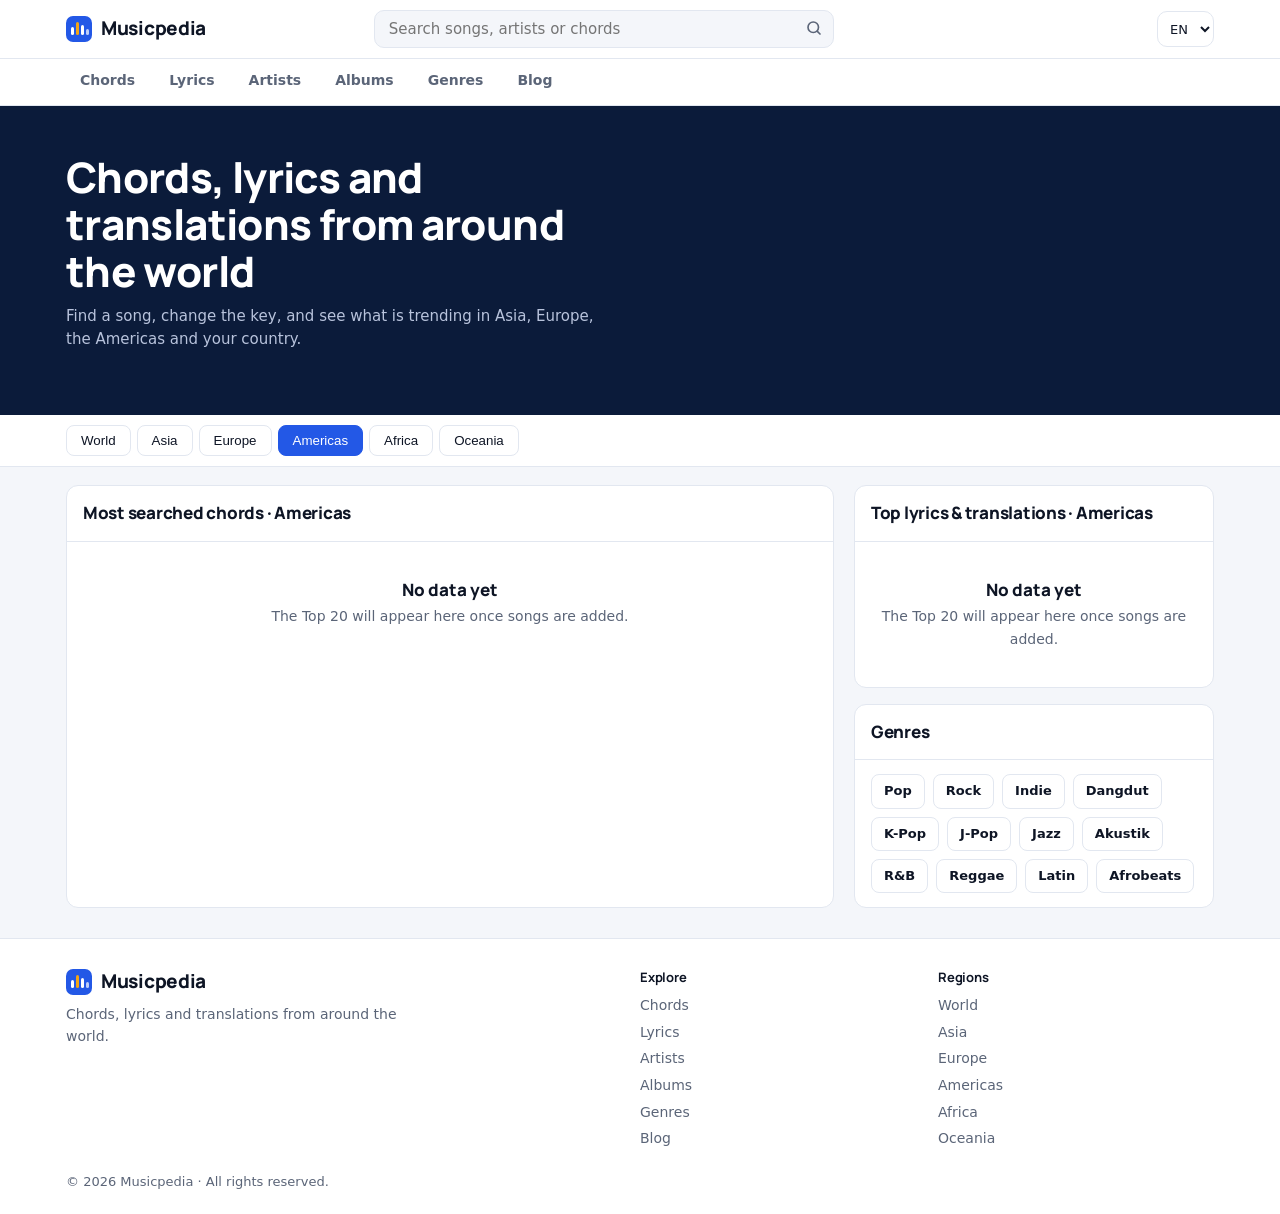
<file: index.html>
<!DOCTYPE html>
<html lang="id">
<head>
<meta charset="utf-8">
<meta name="viewport" content="width=device-width, initial-scale=1, viewport-fit=cover">
<title>Musicpedia – Chord, Lirik &amp; Terjemahan Lagu Dunia</title>
<meta name="description" content="Chord gitar dengan lirik, terjemahan Indonesia, album, tahun, genre, dan biodata musisi dari seluruh dunia. Tren chord paling dicari di World dan Asia.">
<link rel="canonical" href="https://musicpedia.com/">
<link rel="alternate" hreflang="id" href="https://musicpedia.com/?lang=id"><link rel="alternate" hreflang="en" href="https://musicpedia.com/?lang=en"><link rel="alternate" hreflang="es" href="https://musicpedia.com/?lang=es"><link rel="alternate" hreflang="pt" href="https://musicpedia.com/?lang=pt"><link rel="alternate" hreflang="ja" href="https://musicpedia.com/?lang=ja"><link rel="alternate" hreflang="ko" href="https://musicpedia.com/?lang=ko"><link rel="alternate" hreflang="ar" href="https://musicpedia.com/?lang=ar">
<link rel="alternate" hreflang="x-default" href="https://musicpedia.com/">
<meta property="og:type" content="website"><meta property="og:title" content="Musicpedia – Chord, Lirik &amp; Terjemahan Lagu Dunia"><meta property="og:description" content="Chord gitar dengan lirik, terjemahan Indonesia, album, tahun, genre, dan biodata musisi dari seluruh dunia. Tren chord paling dicari di World dan Asia."><meta property="og:url" content="https://musicpedia.com/">
<meta name="theme-color" content="#0b1b3a">
<link rel="preconnect" href="https://fonts.googleapis.com"><link rel="preconnect" href="https://fonts.gstatic.com" crossorigin>
<link href="https://fonts.googleapis.com/css2?family=Manrope:wght@500;600;800&display=swap" rel="stylesheet">
<link rel="stylesheet" href="assets/css/style.css">
<script type="application/ld+json">{"@context":"https://schema.org","@type":"WebSite","name":"Musicpedia","url":"https://musicpedia.com/","potentialAction":{"@type":"SearchAction","target":"https://musicpedia.com/chord/?q={q}","query-input":"required name=q"}}</script>
</head>
<body data-root="" data-page="home">
<header class="top"><div class="wrap top-in">
<a class="brand" href="./" aria-label="Musicpedia"><svg width="26" height="26" viewBox="0 0 26 26" aria-hidden="true"><rect width="26" height="26" rx="7" fill="#2358e6"/><rect x="5" y="11" width="3" height="8" rx="1.5" fill="#fff"/><rect x="10" y="6" width="3" height="13" rx="1.5" fill="#f2a516"/><rect x="15" y="9" width="3" height="10" rx="1.5" fill="#fff"/><rect x="20" y="13" width="3" height="6" rx="1.5" fill="#fff" opacity=".7"/></svg><span>Musicpedia</span></a>
<form class="sbar" role="search" action="chord/" method="get"><input name="q" type="search" data-i="search" placeholder="Cari lagu, artis, atau chord" aria-label="Search"><button type="submit" aria-label="Search"><svg width="18" height="18" viewBox="0 0 24 24" fill="none" stroke="currentColor" stroke-width="2.2" stroke-linecap="round"><circle cx="11" cy="11" r="7"/><path d="m20 20-3.5-3.5"/></svg></button></form>
<select id="lang" aria-label="Language"></select></div>
<nav class="nav" aria-label="Menu"><div class="wrap nav-in"><a href="chord/" data-i="chord">Chord</a><a href="lirik/" data-i="lyric">Lirik</a><a href="artis/" data-i="artist">Artis</a><a href="album/" data-i="album">Album</a><a href="genre/" data-i="genre">Genre</a><a href="blog/" data-i="blog">Blog</a></div></nav></header>
<main>
<section class="hero"><div class="wrap">
<h1 data-i="h1">Chord, lirik, dan terjemahan lagu dari seluruh dunia</h1>
<p data-i="sub">Cari lagu, ubah nada, dan lihat apa yang sedang ramai dicari di Asia, Eropa, Amerika, dan negaramu.</p>
<form class="hsearch" role="search" action="chord/" method="get"><input name="q" type="search" data-i="search" placeholder="Cari lagu, artis, atau chord" aria-label="Search"><button type="submit"><span data-i="go">Cari</span></button></form>
</div></section>
<div class="tabbar"><div class="wrap"><div class="tabs" id="tabs" role="group" aria-label="Region"></div></div></div>
<div class="wrap layout">
<section class="panel"><div class="ph"><h2 id="h-chord">Chord paling dicari</h2><span class="upd" id="upd"></span></div><div class="list" id="l-chord"></div></section>
<aside class="side">
<section class="panel"><div class="ph"><h2 id="h-lyr">Lirik &amp; terjemahan terpopuler</h2></div><div class="list" id="l-lyr"></div></section>
<section class="panel"><div class="ph"><h2 data-i="genre">Genre</h2></div><div class="gen" id="gen"></div></section>
</aside></div></main>
<footer class="foot"><div class="wrap foot-in">
<div><a class="brand" href="./"><svg width="26" height="26" viewBox="0 0 26 26" aria-hidden="true"><rect width="26" height="26" rx="7" fill="#2358e6"/><rect x="5" y="11" width="3" height="8" rx="1.5" fill="#fff"/><rect x="10" y="6" width="3" height="13" rx="1.5" fill="#f2a516"/><rect x="15" y="9" width="3" height="10" rx="1.5" fill="#fff"/><rect x="20" y="13" width="3" height="6" rx="1.5" fill="#fff" opacity=".7"/></svg><span>Musicpedia</span></a><p data-i="tag">Chord, lirik, dan terjemahan lagu dari seluruh dunia.</p></div>
<div><h3 data-i="exp">Jelajahi</h3><nav><a href="chord/" data-i="chord">Chord</a><a href="lirik/" data-i="lyric">Lirik</a><a href="artis/" data-i="artist">Artis</a><a href="album/" data-i="album">Album</a><a href="genre/" data-i="genre">Genre</a><a href="blog/" data-i="blog">Blog</a></nav></div>
<div><h3 data-i="reg">Wilayah</h3><nav id="fregs"></nav></div>
</div><div class="wrap copy">© 2026 Musicpedia · <span data-i="rights">Hak cipta dilindungi.</span></div></footer>
<script src="assets/js/i18n.js"></script>
<script src="assets/js/chord.js"></script>
<script src="assets/js/app.js"></script>
</body>
</html>
</file>
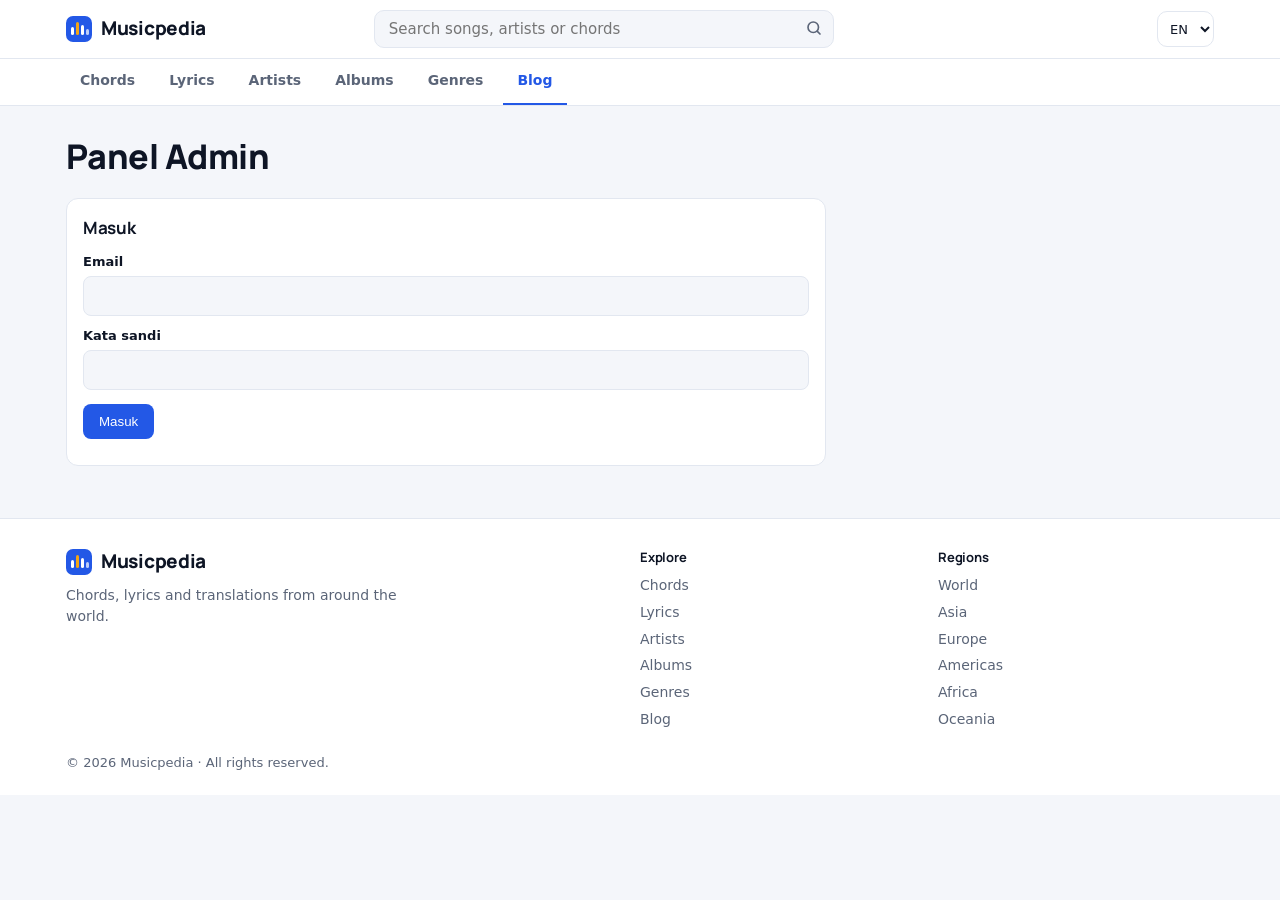
<file: admin/index.html>
<!DOCTYPE html>
<html lang="id">
<head>
<meta charset="utf-8">
<meta name="viewport" content="width=device-width, initial-scale=1, viewport-fit=cover">
<title>Admin – Musicpedia</title>
<meta name="description" content="Tutorial chord, ulasan, dan sejarah musik.">
<link rel="canonical" href="https://musicpedia.com/blog/">
<link rel="alternate" hreflang="id" href="https://musicpedia.com/blog/?lang=id"><link rel="alternate" hreflang="en" href="https://musicpedia.com/blog/?lang=en"><link rel="alternate" hreflang="es" href="https://musicpedia.com/blog/?lang=es"><link rel="alternate" hreflang="pt" href="https://musicpedia.com/blog/?lang=pt"><link rel="alternate" hreflang="ja" href="https://musicpedia.com/blog/?lang=ja"><link rel="alternate" hreflang="ko" href="https://musicpedia.com/blog/?lang=ko"><link rel="alternate" hreflang="ar" href="https://musicpedia.com/blog/?lang=ar">
<link rel="alternate" hreflang="x-default" href="https://musicpedia.com/blog/">
<meta property="og:type" content="website"><meta property="og:title" content="Blog Musik – Musicpedia"><meta property="og:description" content="Tutorial chord, ulasan, dan sejarah musik."><meta property="og:url" content="https://musicpedia.com/blog/">
<meta name="theme-color" content="#0b1b3a">
<link rel="preconnect" href="https://fonts.googleapis.com"><link rel="preconnect" href="https://fonts.gstatic.com" crossorigin>
<link href="https://fonts.googleapis.com/css2?family=Manrope:wght@500;600;800&display=swap" rel="stylesheet">
<link rel="stylesheet" href="../assets/css/style.css">
<script type="application/ld+json">{"@context":"https://schema.org","@type":"WebSite","name":"Musicpedia","url":"https://musicpedia.com/","potentialAction":{"@type":"SearchAction","target":"https://musicpedia.com/chord/?q={q}","query-input":"required name=q"}}</script>
<meta name="robots" content="noindex,nofollow"><link rel="stylesheet" href="../assets/css/extra.css"></head>
<body data-root="../" data-page="blog">
<header class="top"><div class="wrap top-in">
<a class="brand" href="../" aria-label="Musicpedia"><svg width="26" height="26" viewBox="0 0 26 26" aria-hidden="true"><rect width="26" height="26" rx="7" fill="#2358e6"/><rect x="5" y="11" width="3" height="8" rx="1.5" fill="#fff"/><rect x="10" y="6" width="3" height="13" rx="1.5" fill="#f2a516"/><rect x="15" y="9" width="3" height="10" rx="1.5" fill="#fff"/><rect x="20" y="13" width="3" height="6" rx="1.5" fill="#fff" opacity=".7"/></svg><span>Musicpedia</span></a>
<form class="sbar" role="search" action="../chord/" method="get"><input name="q" type="search" data-i="search" placeholder="Cari lagu, artis, atau chord" aria-label="Search"><button type="submit" aria-label="Search"><svg width="18" height="18" viewBox="0 0 24 24" fill="none" stroke="currentColor" stroke-width="2.2" stroke-linecap="round"><circle cx="11" cy="11" r="7"/><path d="m20 20-3.5-3.5"/></svg></button></form>
<select id="lang" aria-label="Language"></select></div>
<nav class="nav" aria-label="Menu"><div class="wrap nav-in"><a href="../chord/" data-i="chord">Chord</a><a href="../lirik/" data-i="lyric">Lirik</a><a href="../artis/" data-i="artist">Artis</a><a href="../album/" data-i="album">Album</a><a href="../genre/" data-i="genre">Genre</a><a href="../blog/" data-i="blog" aria-current="page">Blog</a></div></nav></header>
<main><div class="wrap sec">
<h1>Panel Admin</h1>
<form id="login" class="box2"><h2>Masuk</h2><label>Email<input id="em" type="email" autocomplete="username" required></label><label>Kata sandi<input id="pw" type="password" autocomplete="current-password" required></label><button class="btn">Masuk</button><p id="lmsg" class="msg"></p></form>
<div id="app" hidden>
<div class="bar2"><span id="who"></span><button id="out" class="btn ghost" type="button">Keluar</button></div>
<form id="f" class="box2"><h2 id="ft">Artikel baru</h2>
<label>Judul (Indonesia)<input id="t_id" required></label>
<label>Slug (alamat URL)<input id="slug" pattern="[a-z0-9\-]+" required></label>
<label>Kategori<select id="cat"></select></label>
<label>Ringkasan<textarea id="ex_id" rows="2"></textarea></label>
<label>Isi artikel (Markdown, tempel dari AI di sini)<textarea id="b_id" rows="14" required></textarea></label>
<details><summary>Versi Inggris (opsional)</summary><label>Judul<input id="t_en"></label><label>Ringkasan<textarea id="ex_en" rows="2"></textarea></label><label>Isi<textarea id="b_en" rows="10"></textarea></label></details>
<label>URL gambar sampul (opsional)<input id="cover" type="url"></label>
<label>Status<select id="st"><option value="draft">Draf</option><option value="published">Terbit</option></select></label>
<div class="row2"><button class="btn">Simpan</button><button id="new" class="btn ghost" type="button">Kosongkan</button></div><p id="msg" class="msg"></p></form>
<div class="box2"><h2>Artikel</h2><div id="list"></div></div>
</div></div></main>
<footer class="foot"><div class="wrap foot-in">
<div><a class="brand" href="../"><svg width="26" height="26" viewBox="0 0 26 26" aria-hidden="true"><rect width="26" height="26" rx="7" fill="#2358e6"/><rect x="5" y="11" width="3" height="8" rx="1.5" fill="#fff"/><rect x="10" y="6" width="3" height="13" rx="1.5" fill="#f2a516"/><rect x="15" y="9" width="3" height="10" rx="1.5" fill="#fff"/><rect x="20" y="13" width="3" height="6" rx="1.5" fill="#fff" opacity=".7"/></svg><span>Musicpedia</span></a><p data-i="tag">Chord, lirik, dan terjemahan lagu dari seluruh dunia.</p></div>
<div><h3 data-i="exp">Jelajahi</h3><nav><a href="../chord/" data-i="chord">Chord</a><a href="../lirik/" data-i="lyric">Lirik</a><a href="../artis/" data-i="artist">Artis</a><a href="../album/" data-i="album">Album</a><a href="../genre/" data-i="genre">Genre</a><a href="../blog/" data-i="blog">Blog</a></nav></div>
<div><h3 data-i="reg">Wilayah</h3><nav id="fregs"></nav></div>
</div><div class="wrap copy">© 2026 Musicpedia · <span data-i="rights">Hak cipta dilindungi.</span></div></footer>
<script src="../assets/js/i18n.js"></script>
<script src="../assets/js/chord.js"></script>
<script src="../assets/js/app.js"></script>
<script src="../assets/js/config.js"></script><script src="../assets/js/sb.js"></script><script src="../assets/js/admin.js"></script></body>
</html>
</file>
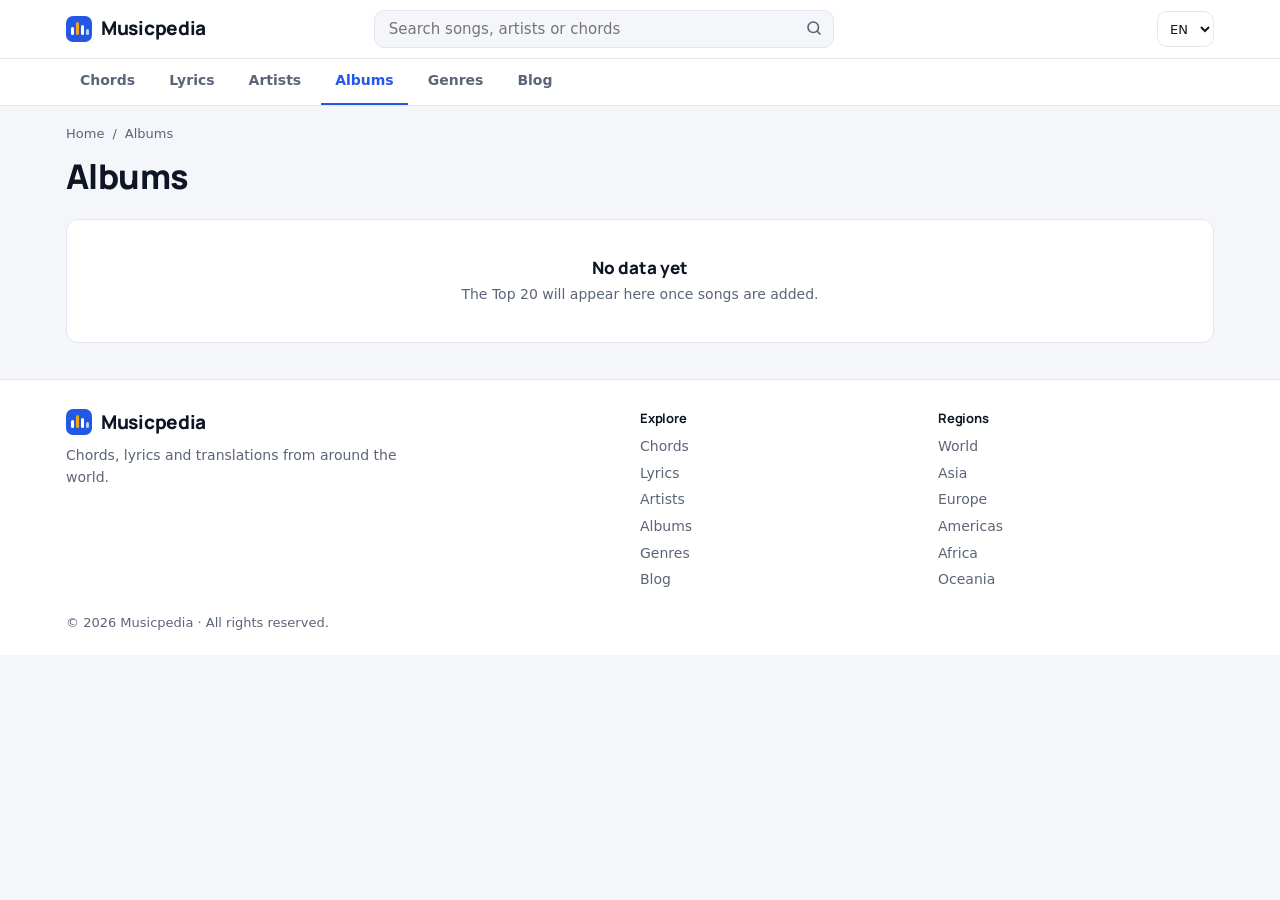
<file: album/index.html>
<!DOCTYPE html>
<html lang="id">
<head>
<meta charset="utf-8">
<meta name="viewport" content="width=device-width, initial-scale=1, viewport-fit=cover">
<title>Album Musik – Musicpedia</title>
<meta name="description" content="Daftar album dan tahun rilis.">
<link rel="canonical" href="https://musicpedia.com/album/">
<link rel="alternate" hreflang="id" href="https://musicpedia.com/album/?lang=id"><link rel="alternate" hreflang="en" href="https://musicpedia.com/album/?lang=en"><link rel="alternate" hreflang="es" href="https://musicpedia.com/album/?lang=es"><link rel="alternate" hreflang="pt" href="https://musicpedia.com/album/?lang=pt"><link rel="alternate" hreflang="ja" href="https://musicpedia.com/album/?lang=ja"><link rel="alternate" hreflang="ko" href="https://musicpedia.com/album/?lang=ko"><link rel="alternate" hreflang="ar" href="https://musicpedia.com/album/?lang=ar">
<link rel="alternate" hreflang="x-default" href="https://musicpedia.com/album/">
<meta property="og:type" content="website"><meta property="og:title" content="Album Musik – Musicpedia"><meta property="og:description" content="Daftar album dan tahun rilis."><meta property="og:url" content="https://musicpedia.com/album/">
<meta name="theme-color" content="#0b1b3a">
<link rel="preconnect" href="https://fonts.googleapis.com"><link rel="preconnect" href="https://fonts.gstatic.com" crossorigin>
<link href="https://fonts.googleapis.com/css2?family=Manrope:wght@500;600;800&display=swap" rel="stylesheet">
<link rel="stylesheet" href="../assets/css/style.css">
<script type="application/ld+json">{"@context":"https://schema.org","@type":"WebSite","name":"Musicpedia","url":"https://musicpedia.com/","potentialAction":{"@type":"SearchAction","target":"https://musicpedia.com/chord/?q={q}","query-input":"required name=q"}}</script>
</head>
<body data-root="../" data-page="album">
<header class="top"><div class="wrap top-in">
<a class="brand" href="../" aria-label="Musicpedia"><svg width="26" height="26" viewBox="0 0 26 26" aria-hidden="true"><rect width="26" height="26" rx="7" fill="#2358e6"/><rect x="5" y="11" width="3" height="8" rx="1.5" fill="#fff"/><rect x="10" y="6" width="3" height="13" rx="1.5" fill="#f2a516"/><rect x="15" y="9" width="3" height="10" rx="1.5" fill="#fff"/><rect x="20" y="13" width="3" height="6" rx="1.5" fill="#fff" opacity=".7"/></svg><span>Musicpedia</span></a>
<form class="sbar" role="search" action="../chord/" method="get"><input name="q" type="search" data-i="search" placeholder="Cari lagu, artis, atau chord" aria-label="Search"><button type="submit" aria-label="Search"><svg width="18" height="18" viewBox="0 0 24 24" fill="none" stroke="currentColor" stroke-width="2.2" stroke-linecap="round"><circle cx="11" cy="11" r="7"/><path d="m20 20-3.5-3.5"/></svg></button></form>
<select id="lang" aria-label="Language"></select></div>
<nav class="nav" aria-label="Menu"><div class="wrap nav-in"><a href="../chord/" data-i="chord">Chord</a><a href="../lirik/" data-i="lyric">Lirik</a><a href="../artis/" data-i="artist">Artis</a><a href="../album/" data-i="album" aria-current="page">Album</a><a href="../genre/" data-i="genre">Genre</a><a href="../blog/" data-i="blog">Blog</a></div></nav></header>
<main><div class="wrap sec"><nav class="crumb" aria-label="Breadcrumb"><a href="../" data-i="home">Beranda</a><span>/</span><span data-i="album">Album</span></nav>
<h1 data-i="album">Album</h1>
<div class="panel empty" data-empty></div></div></main>
<footer class="foot"><div class="wrap foot-in">
<div><a class="brand" href="../"><svg width="26" height="26" viewBox="0 0 26 26" aria-hidden="true"><rect width="26" height="26" rx="7" fill="#2358e6"/><rect x="5" y="11" width="3" height="8" rx="1.5" fill="#fff"/><rect x="10" y="6" width="3" height="13" rx="1.5" fill="#f2a516"/><rect x="15" y="9" width="3" height="10" rx="1.5" fill="#fff"/><rect x="20" y="13" width="3" height="6" rx="1.5" fill="#fff" opacity=".7"/></svg><span>Musicpedia</span></a><p data-i="tag">Chord, lirik, dan terjemahan lagu dari seluruh dunia.</p></div>
<div><h3 data-i="exp">Jelajahi</h3><nav><a href="../chord/" data-i="chord">Chord</a><a href="../lirik/" data-i="lyric">Lirik</a><a href="../artis/" data-i="artist">Artis</a><a href="../album/" data-i="album">Album</a><a href="../genre/" data-i="genre">Genre</a><a href="../blog/" data-i="blog">Blog</a></nav></div>
<div><h3 data-i="reg">Wilayah</h3><nav id="fregs"></nav></div>
</div><div class="wrap copy">© 2026 Musicpedia · <span data-i="rights">Hak cipta dilindungi.</span></div></footer>
<script src="../assets/js/i18n.js"></script>
<script src="../assets/js/chord.js"></script>
<script src="../assets/js/app.js"></script>
</body>
</html>
</file>
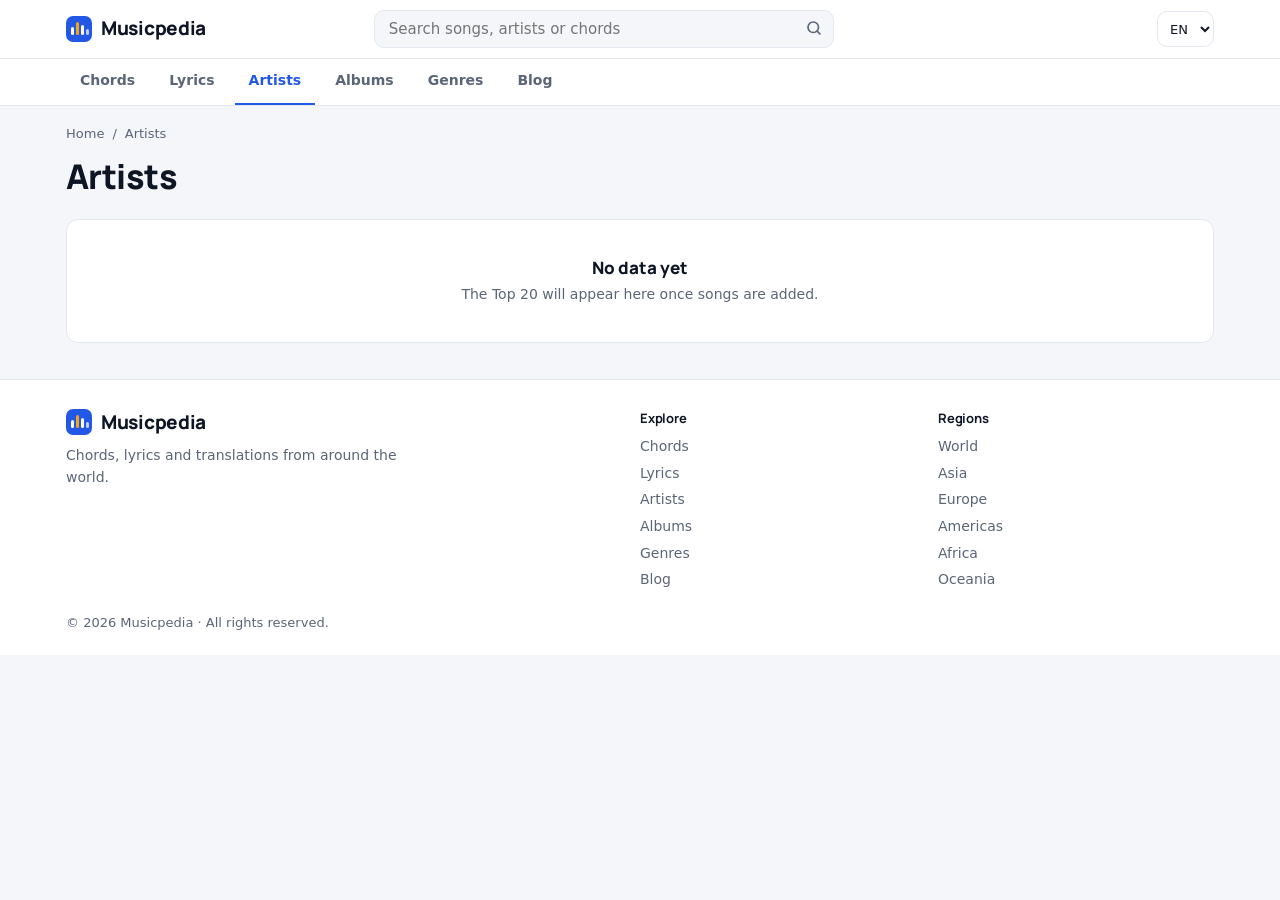
<file: artis/index.html>
<!DOCTYPE html>
<html lang="id">
<head>
<meta charset="utf-8">
<meta name="viewport" content="width=device-width, initial-scale=1, viewport-fit=cover">
<title>Biodata Musisi &amp; Band – Musicpedia</title>
<meta name="description" content="Profil, anggota, dan diskografi musisi dunia.">
<link rel="canonical" href="https://musicpedia.com/artis/">
<link rel="alternate" hreflang="id" href="https://musicpedia.com/artis/?lang=id"><link rel="alternate" hreflang="en" href="https://musicpedia.com/artis/?lang=en"><link rel="alternate" hreflang="es" href="https://musicpedia.com/artis/?lang=es"><link rel="alternate" hreflang="pt" href="https://musicpedia.com/artis/?lang=pt"><link rel="alternate" hreflang="ja" href="https://musicpedia.com/artis/?lang=ja"><link rel="alternate" hreflang="ko" href="https://musicpedia.com/artis/?lang=ko"><link rel="alternate" hreflang="ar" href="https://musicpedia.com/artis/?lang=ar">
<link rel="alternate" hreflang="x-default" href="https://musicpedia.com/artis/">
<meta property="og:type" content="website"><meta property="og:title" content="Biodata Musisi &amp; Band – Musicpedia"><meta property="og:description" content="Profil, anggota, dan diskografi musisi dunia."><meta property="og:url" content="https://musicpedia.com/artis/">
<meta name="theme-color" content="#0b1b3a">
<link rel="preconnect" href="https://fonts.googleapis.com"><link rel="preconnect" href="https://fonts.gstatic.com" crossorigin>
<link href="https://fonts.googleapis.com/css2?family=Manrope:wght@500;600;800&display=swap" rel="stylesheet">
<link rel="stylesheet" href="../assets/css/style.css">
<script type="application/ld+json">{"@context":"https://schema.org","@type":"WebSite","name":"Musicpedia","url":"https://musicpedia.com/","potentialAction":{"@type":"SearchAction","target":"https://musicpedia.com/chord/?q={q}","query-input":"required name=q"}}</script>
</head>
<body data-root="../" data-page="artis">
<header class="top"><div class="wrap top-in">
<a class="brand" href="../" aria-label="Musicpedia"><svg width="26" height="26" viewBox="0 0 26 26" aria-hidden="true"><rect width="26" height="26" rx="7" fill="#2358e6"/><rect x="5" y="11" width="3" height="8" rx="1.5" fill="#fff"/><rect x="10" y="6" width="3" height="13" rx="1.5" fill="#f2a516"/><rect x="15" y="9" width="3" height="10" rx="1.5" fill="#fff"/><rect x="20" y="13" width="3" height="6" rx="1.5" fill="#fff" opacity=".7"/></svg><span>Musicpedia</span></a>
<form class="sbar" role="search" action="../chord/" method="get"><input name="q" type="search" data-i="search" placeholder="Cari lagu, artis, atau chord" aria-label="Search"><button type="submit" aria-label="Search"><svg width="18" height="18" viewBox="0 0 24 24" fill="none" stroke="currentColor" stroke-width="2.2" stroke-linecap="round"><circle cx="11" cy="11" r="7"/><path d="m20 20-3.5-3.5"/></svg></button></form>
<select id="lang" aria-label="Language"></select></div>
<nav class="nav" aria-label="Menu"><div class="wrap nav-in"><a href="../chord/" data-i="chord">Chord</a><a href="../lirik/" data-i="lyric">Lirik</a><a href="../artis/" data-i="artist" aria-current="page">Artis</a><a href="../album/" data-i="album">Album</a><a href="../genre/" data-i="genre">Genre</a><a href="../blog/" data-i="blog">Blog</a></div></nav></header>
<main><div class="wrap sec"><nav class="crumb" aria-label="Breadcrumb"><a href="../" data-i="home">Beranda</a><span>/</span><span data-i="artist">Artis</span></nav>
<h1 data-i="artist">Artis</h1>
<div class="panel empty" data-empty></div></div></main>
<footer class="foot"><div class="wrap foot-in">
<div><a class="brand" href="../"><svg width="26" height="26" viewBox="0 0 26 26" aria-hidden="true"><rect width="26" height="26" rx="7" fill="#2358e6"/><rect x="5" y="11" width="3" height="8" rx="1.5" fill="#fff"/><rect x="10" y="6" width="3" height="13" rx="1.5" fill="#f2a516"/><rect x="15" y="9" width="3" height="10" rx="1.5" fill="#fff"/><rect x="20" y="13" width="3" height="6" rx="1.5" fill="#fff" opacity=".7"/></svg><span>Musicpedia</span></a><p data-i="tag">Chord, lirik, dan terjemahan lagu dari seluruh dunia.</p></div>
<div><h3 data-i="exp">Jelajahi</h3><nav><a href="../chord/" data-i="chord">Chord</a><a href="../lirik/" data-i="lyric">Lirik</a><a href="../artis/" data-i="artist">Artis</a><a href="../album/" data-i="album">Album</a><a href="../genre/" data-i="genre">Genre</a><a href="../blog/" data-i="blog">Blog</a></nav></div>
<div><h3 data-i="reg">Wilayah</h3><nav id="fregs"></nav></div>
</div><div class="wrap copy">© 2026 Musicpedia · <span data-i="rights">Hak cipta dilindungi.</span></div></footer>
<script src="../assets/js/i18n.js"></script>
<script src="../assets/js/chord.js"></script>
<script src="../assets/js/app.js"></script>
</body>
</html>
</file>
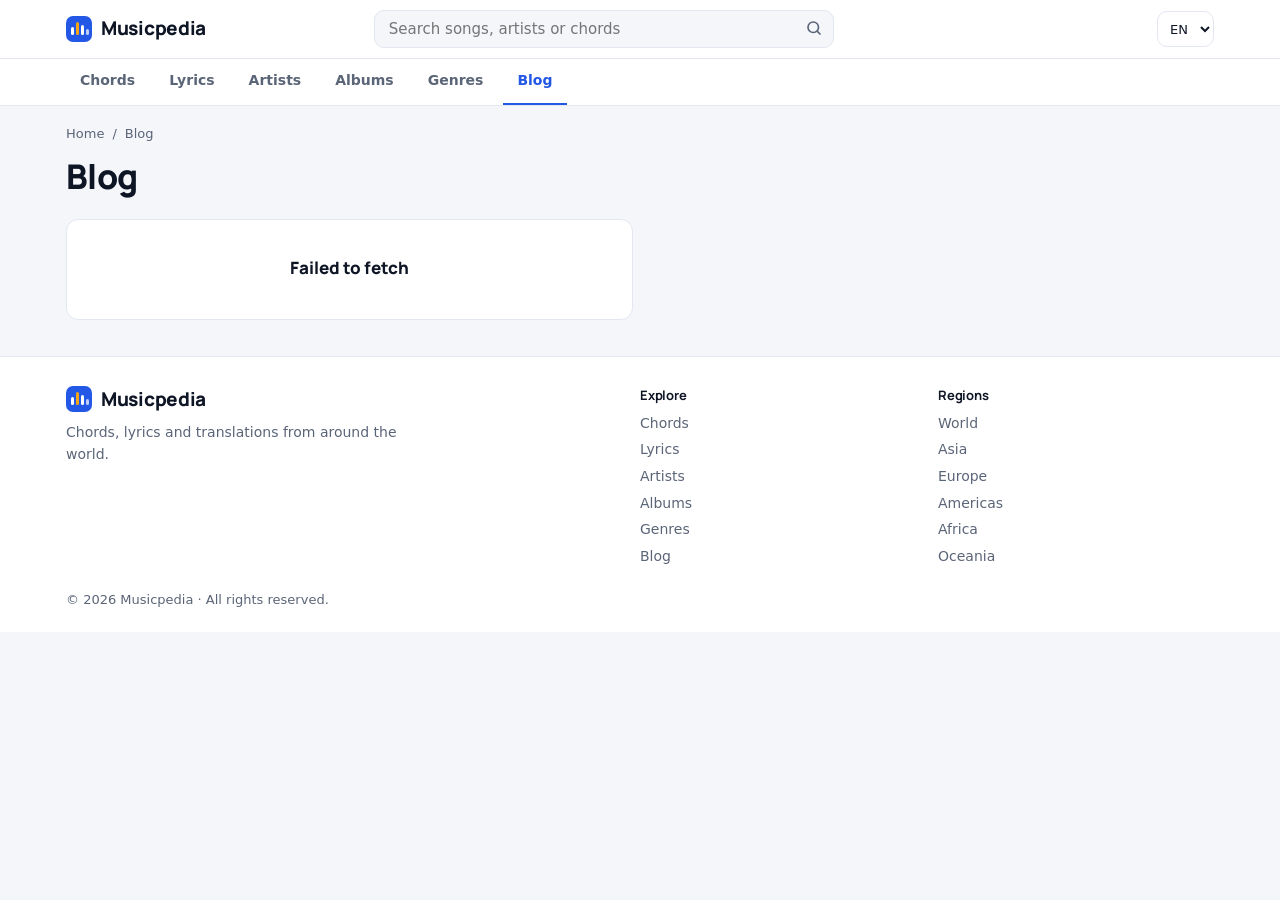
<file: blog/index.html>
<!DOCTYPE html>
<html lang="id">
<head>
<meta charset="utf-8">
<meta name="viewport" content="width=device-width, initial-scale=1, viewport-fit=cover">
<title>Blog Musik – Musicpedia</title>
<meta name="description" content="Tutorial chord, ulasan, dan sejarah musik.">
<link rel="canonical" href="https://musicpedia.com/blog/">
<link rel="alternate" hreflang="id" href="https://musicpedia.com/blog/?lang=id"><link rel="alternate" hreflang="en" href="https://musicpedia.com/blog/?lang=en"><link rel="alternate" hreflang="es" href="https://musicpedia.com/blog/?lang=es"><link rel="alternate" hreflang="pt" href="https://musicpedia.com/blog/?lang=pt"><link rel="alternate" hreflang="ja" href="https://musicpedia.com/blog/?lang=ja"><link rel="alternate" hreflang="ko" href="https://musicpedia.com/blog/?lang=ko"><link rel="alternate" hreflang="ar" href="https://musicpedia.com/blog/?lang=ar">
<link rel="alternate" hreflang="x-default" href="https://musicpedia.com/blog/">
<meta property="og:type" content="website"><meta property="og:title" content="Blog Musik – Musicpedia"><meta property="og:description" content="Tutorial chord, ulasan, dan sejarah musik."><meta property="og:url" content="https://musicpedia.com/blog/">
<meta name="theme-color" content="#0b1b3a">
<link rel="preconnect" href="https://fonts.googleapis.com"><link rel="preconnect" href="https://fonts.gstatic.com" crossorigin>
<link href="https://fonts.googleapis.com/css2?family=Manrope:wght@500;600;800&display=swap" rel="stylesheet">
<link rel="stylesheet" href="../assets/css/style.css">
<script type="application/ld+json">{"@context":"https://schema.org","@type":"WebSite","name":"Musicpedia","url":"https://musicpedia.com/","potentialAction":{"@type":"SearchAction","target":"https://musicpedia.com/chord/?q={q}","query-input":"required name=q"}}</script>
<link rel="stylesheet" href="../assets/css/extra.css"></head>
<body data-root="../" data-page="blog">
<header class="top"><div class="wrap top-in">
<a class="brand" href="../" aria-label="Musicpedia"><svg width="26" height="26" viewBox="0 0 26 26" aria-hidden="true"><rect width="26" height="26" rx="7" fill="#2358e6"/><rect x="5" y="11" width="3" height="8" rx="1.5" fill="#fff"/><rect x="10" y="6" width="3" height="13" rx="1.5" fill="#f2a516"/><rect x="15" y="9" width="3" height="10" rx="1.5" fill="#fff"/><rect x="20" y="13" width="3" height="6" rx="1.5" fill="#fff" opacity=".7"/></svg><span>Musicpedia</span></a>
<form class="sbar" role="search" action="../chord/" method="get"><input name="q" type="search" data-i="search" placeholder="Cari lagu, artis, atau chord" aria-label="Search"><button type="submit" aria-label="Search"><svg width="18" height="18" viewBox="0 0 24 24" fill="none" stroke="currentColor" stroke-width="2.2" stroke-linecap="round"><circle cx="11" cy="11" r="7"/><path d="m20 20-3.5-3.5"/></svg></button></form>
<select id="lang" aria-label="Language"></select></div>
<nav class="nav" aria-label="Menu"><div class="wrap nav-in"><a href="../chord/" data-i="chord">Chord</a><a href="../lirik/" data-i="lyric">Lirik</a><a href="../artis/" data-i="artist">Artis</a><a href="../album/" data-i="album">Album</a><a href="../genre/" data-i="genre">Genre</a><a href="../blog/" data-i="blog" aria-current="page">Blog</a></div></nav></header>
<main><div class="wrap sec"><nav class="crumb"><a href="../" data-i="home">Beranda</a><span>/</span><span data-i="blog">Blog</span></nav><h1 data-i="blog">Blog</h1><div id="posts" class="plist"></div></div></main>
<footer class="foot"><div class="wrap foot-in">
<div><a class="brand" href="../"><svg width="26" height="26" viewBox="0 0 26 26" aria-hidden="true"><rect width="26" height="26" rx="7" fill="#2358e6"/><rect x="5" y="11" width="3" height="8" rx="1.5" fill="#fff"/><rect x="10" y="6" width="3" height="13" rx="1.5" fill="#f2a516"/><rect x="15" y="9" width="3" height="10" rx="1.5" fill="#fff"/><rect x="20" y="13" width="3" height="6" rx="1.5" fill="#fff" opacity=".7"/></svg><span>Musicpedia</span></a><p data-i="tag">Chord, lirik, dan terjemahan lagu dari seluruh dunia.</p></div>
<div><h3 data-i="exp">Jelajahi</h3><nav><a href="../chord/" data-i="chord">Chord</a><a href="../lirik/" data-i="lyric">Lirik</a><a href="../artis/" data-i="artist">Artis</a><a href="../album/" data-i="album">Album</a><a href="../genre/" data-i="genre">Genre</a><a href="../blog/" data-i="blog">Blog</a></nav></div>
<div><h3 data-i="reg">Wilayah</h3><nav id="fregs"></nav></div>
</div><div class="wrap copy">© 2026 Musicpedia · <span data-i="rights">Hak cipta dilindungi.</span></div></footer>
<script src="../assets/js/i18n.js"></script>
<script src="../assets/js/chord.js"></script>
<script src="../assets/js/app.js"></script>
<script src="../assets/js/config.js"></script><script src="../assets/js/sb.js"></script><script src="../assets/js/blog.js"></script></body>
</html>
</file>
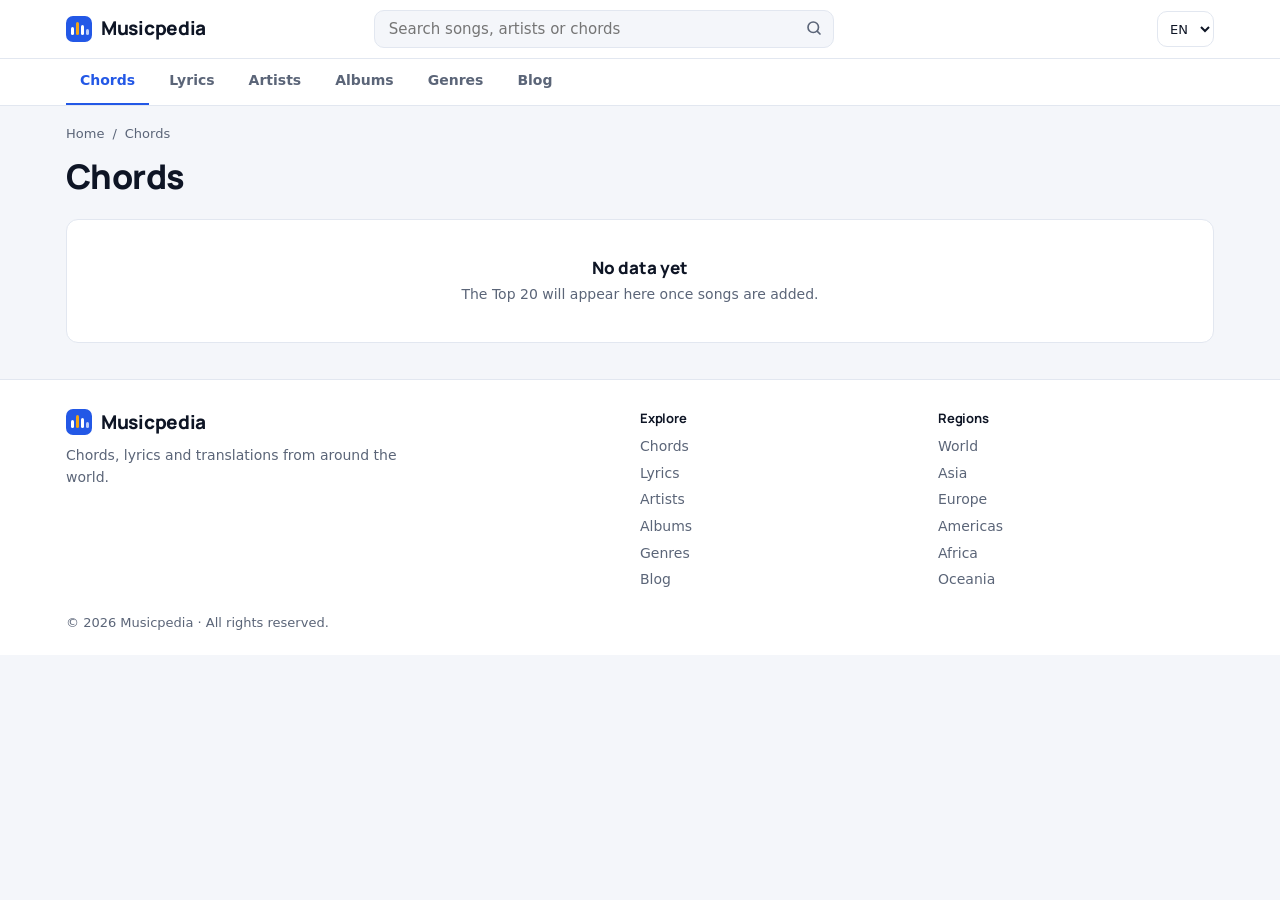
<file: chord/index.html>
<!DOCTYPE html>
<html lang="id">
<head>
<meta charset="utf-8">
<meta name="viewport" content="width=device-width, initial-scale=1, viewport-fit=cover">
<title>Chord Gitar Lengkap – Musicpedia</title>
<meta name="description" content="Kumpulan chord gitar dengan lirik dari berbagai negara.">
<link rel="canonical" href="https://musicpedia.com/chord/">
<link rel="alternate" hreflang="id" href="https://musicpedia.com/chord/?lang=id"><link rel="alternate" hreflang="en" href="https://musicpedia.com/chord/?lang=en"><link rel="alternate" hreflang="es" href="https://musicpedia.com/chord/?lang=es"><link rel="alternate" hreflang="pt" href="https://musicpedia.com/chord/?lang=pt"><link rel="alternate" hreflang="ja" href="https://musicpedia.com/chord/?lang=ja"><link rel="alternate" hreflang="ko" href="https://musicpedia.com/chord/?lang=ko"><link rel="alternate" hreflang="ar" href="https://musicpedia.com/chord/?lang=ar">
<link rel="alternate" hreflang="x-default" href="https://musicpedia.com/chord/">
<meta property="og:type" content="website"><meta property="og:title" content="Chord Gitar Lengkap – Musicpedia"><meta property="og:description" content="Kumpulan chord gitar dengan lirik dari berbagai negara."><meta property="og:url" content="https://musicpedia.com/chord/">
<meta name="theme-color" content="#0b1b3a">
<link rel="preconnect" href="https://fonts.googleapis.com"><link rel="preconnect" href="https://fonts.gstatic.com" crossorigin>
<link href="https://fonts.googleapis.com/css2?family=Manrope:wght@500;600;800&display=swap" rel="stylesheet">
<link rel="stylesheet" href="../assets/css/style.css">
<script type="application/ld+json">{"@context":"https://schema.org","@type":"WebSite","name":"Musicpedia","url":"https://musicpedia.com/","potentialAction":{"@type":"SearchAction","target":"https://musicpedia.com/chord/?q={q}","query-input":"required name=q"}}</script>
</head>
<body data-root="../" data-page="chord">
<header class="top"><div class="wrap top-in">
<a class="brand" href="../" aria-label="Musicpedia"><svg width="26" height="26" viewBox="0 0 26 26" aria-hidden="true"><rect width="26" height="26" rx="7" fill="#2358e6"/><rect x="5" y="11" width="3" height="8" rx="1.5" fill="#fff"/><rect x="10" y="6" width="3" height="13" rx="1.5" fill="#f2a516"/><rect x="15" y="9" width="3" height="10" rx="1.5" fill="#fff"/><rect x="20" y="13" width="3" height="6" rx="1.5" fill="#fff" opacity=".7"/></svg><span>Musicpedia</span></a>
<form class="sbar" role="search" action="../chord/" method="get"><input name="q" type="search" data-i="search" placeholder="Cari lagu, artis, atau chord" aria-label="Search"><button type="submit" aria-label="Search"><svg width="18" height="18" viewBox="0 0 24 24" fill="none" stroke="currentColor" stroke-width="2.2" stroke-linecap="round"><circle cx="11" cy="11" r="7"/><path d="m20 20-3.5-3.5"/></svg></button></form>
<select id="lang" aria-label="Language"></select></div>
<nav class="nav" aria-label="Menu"><div class="wrap nav-in"><a href="../chord/" data-i="chord" aria-current="page">Chord</a><a href="../lirik/" data-i="lyric">Lirik</a><a href="../artis/" data-i="artist">Artis</a><a href="../album/" data-i="album">Album</a><a href="../genre/" data-i="genre">Genre</a><a href="../blog/" data-i="blog">Blog</a></div></nav></header>
<main><div class="wrap sec"><nav class="crumb" aria-label="Breadcrumb"><a href="../" data-i="home">Beranda</a><span>/</span><span data-i="chord">Chord</span></nav>
<h1 data-i="chord">Chord</h1>
<div class="panel empty" data-empty></div></div></main>
<footer class="foot"><div class="wrap foot-in">
<div><a class="brand" href="../"><svg width="26" height="26" viewBox="0 0 26 26" aria-hidden="true"><rect width="26" height="26" rx="7" fill="#2358e6"/><rect x="5" y="11" width="3" height="8" rx="1.5" fill="#fff"/><rect x="10" y="6" width="3" height="13" rx="1.5" fill="#f2a516"/><rect x="15" y="9" width="3" height="10" rx="1.5" fill="#fff"/><rect x="20" y="13" width="3" height="6" rx="1.5" fill="#fff" opacity=".7"/></svg><span>Musicpedia</span></a><p data-i="tag">Chord, lirik, dan terjemahan lagu dari seluruh dunia.</p></div>
<div><h3 data-i="exp">Jelajahi</h3><nav><a href="../chord/" data-i="chord">Chord</a><a href="../lirik/" data-i="lyric">Lirik</a><a href="../artis/" data-i="artist">Artis</a><a href="../album/" data-i="album">Album</a><a href="../genre/" data-i="genre">Genre</a><a href="../blog/" data-i="blog">Blog</a></nav></div>
<div><h3 data-i="reg">Wilayah</h3><nav id="fregs"></nav></div>
</div><div class="wrap copy">© 2026 Musicpedia · <span data-i="rights">Hak cipta dilindungi.</span></div></footer>
<script src="../assets/js/i18n.js"></script>
<script src="../assets/js/chord.js"></script>
<script src="../assets/js/app.js"></script>
</body>
</html>
</file>
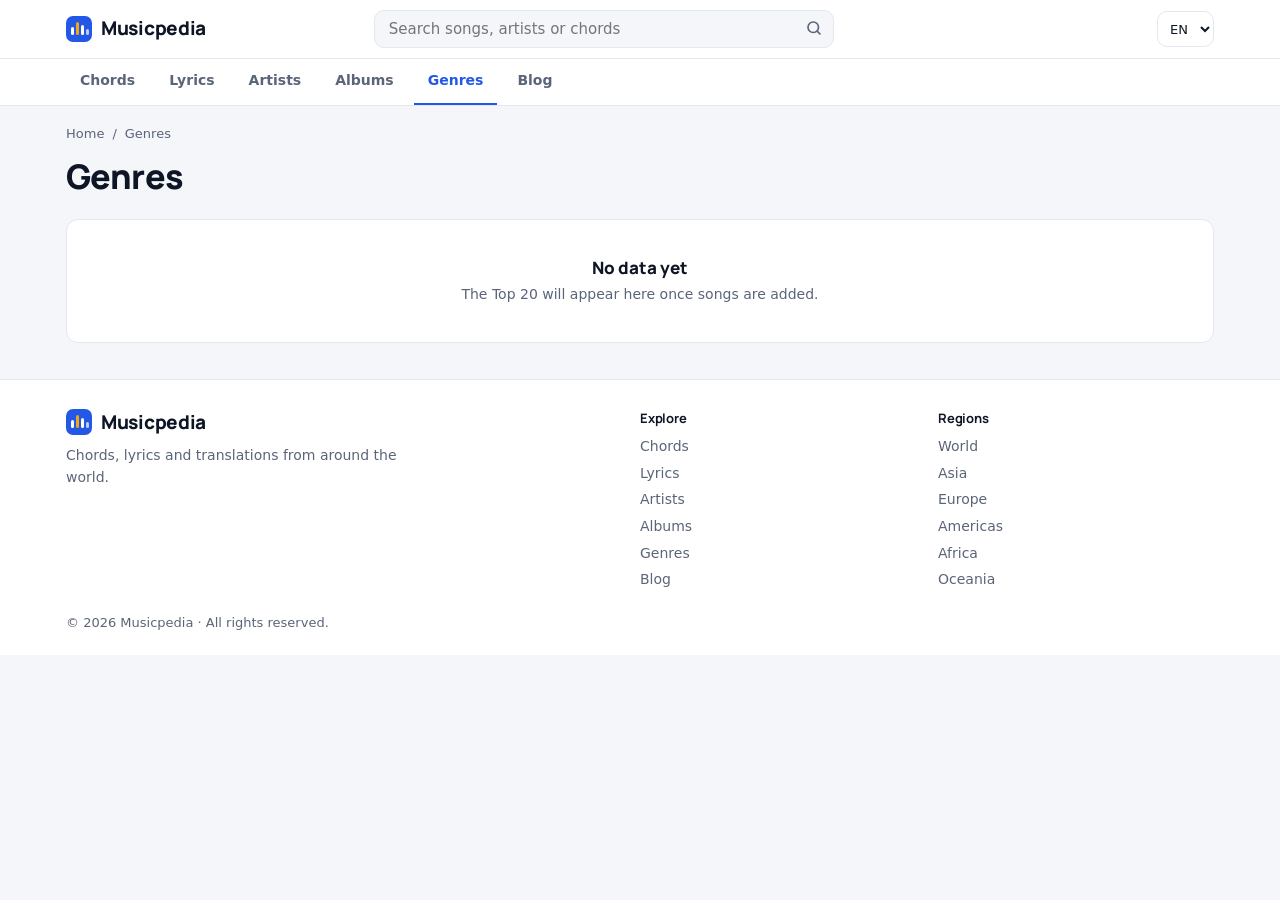
<file: genre/index.html>
<!DOCTYPE html>
<html lang="id">
<head>
<meta charset="utf-8">
<meta name="viewport" content="width=device-width, initial-scale=1, viewport-fit=cover">
<title>Genre Musik – Musicpedia</title>
<meta name="description" content="Jelajahi lagu berdasarkan genre.">
<link rel="canonical" href="https://musicpedia.com/genre/">
<link rel="alternate" hreflang="id" href="https://musicpedia.com/genre/?lang=id"><link rel="alternate" hreflang="en" href="https://musicpedia.com/genre/?lang=en"><link rel="alternate" hreflang="es" href="https://musicpedia.com/genre/?lang=es"><link rel="alternate" hreflang="pt" href="https://musicpedia.com/genre/?lang=pt"><link rel="alternate" hreflang="ja" href="https://musicpedia.com/genre/?lang=ja"><link rel="alternate" hreflang="ko" href="https://musicpedia.com/genre/?lang=ko"><link rel="alternate" hreflang="ar" href="https://musicpedia.com/genre/?lang=ar">
<link rel="alternate" hreflang="x-default" href="https://musicpedia.com/genre/">
<meta property="og:type" content="website"><meta property="og:title" content="Genre Musik – Musicpedia"><meta property="og:description" content="Jelajahi lagu berdasarkan genre."><meta property="og:url" content="https://musicpedia.com/genre/">
<meta name="theme-color" content="#0b1b3a">
<link rel="preconnect" href="https://fonts.googleapis.com"><link rel="preconnect" href="https://fonts.gstatic.com" crossorigin>
<link href="https://fonts.googleapis.com/css2?family=Manrope:wght@500;600;800&display=swap" rel="stylesheet">
<link rel="stylesheet" href="../assets/css/style.css">
<script type="application/ld+json">{"@context":"https://schema.org","@type":"WebSite","name":"Musicpedia","url":"https://musicpedia.com/","potentialAction":{"@type":"SearchAction","target":"https://musicpedia.com/chord/?q={q}","query-input":"required name=q"}}</script>
</head>
<body data-root="../" data-page="genre">
<header class="top"><div class="wrap top-in">
<a class="brand" href="../" aria-label="Musicpedia"><svg width="26" height="26" viewBox="0 0 26 26" aria-hidden="true"><rect width="26" height="26" rx="7" fill="#2358e6"/><rect x="5" y="11" width="3" height="8" rx="1.5" fill="#fff"/><rect x="10" y="6" width="3" height="13" rx="1.5" fill="#f2a516"/><rect x="15" y="9" width="3" height="10" rx="1.5" fill="#fff"/><rect x="20" y="13" width="3" height="6" rx="1.5" fill="#fff" opacity=".7"/></svg><span>Musicpedia</span></a>
<form class="sbar" role="search" action="../chord/" method="get"><input name="q" type="search" data-i="search" placeholder="Cari lagu, artis, atau chord" aria-label="Search"><button type="submit" aria-label="Search"><svg width="18" height="18" viewBox="0 0 24 24" fill="none" stroke="currentColor" stroke-width="2.2" stroke-linecap="round"><circle cx="11" cy="11" r="7"/><path d="m20 20-3.5-3.5"/></svg></button></form>
<select id="lang" aria-label="Language"></select></div>
<nav class="nav" aria-label="Menu"><div class="wrap nav-in"><a href="../chord/" data-i="chord">Chord</a><a href="../lirik/" data-i="lyric">Lirik</a><a href="../artis/" data-i="artist">Artis</a><a href="../album/" data-i="album">Album</a><a href="../genre/" data-i="genre" aria-current="page">Genre</a><a href="../blog/" data-i="blog">Blog</a></div></nav></header>
<main><div class="wrap sec"><nav class="crumb" aria-label="Breadcrumb"><a href="../" data-i="home">Beranda</a><span>/</span><span data-i="genre">Genre</span></nav>
<h1 data-i="genre">Genre</h1>
<div class="panel empty" data-empty></div></div></main>
<footer class="foot"><div class="wrap foot-in">
<div><a class="brand" href="../"><svg width="26" height="26" viewBox="0 0 26 26" aria-hidden="true"><rect width="26" height="26" rx="7" fill="#2358e6"/><rect x="5" y="11" width="3" height="8" rx="1.5" fill="#fff"/><rect x="10" y="6" width="3" height="13" rx="1.5" fill="#f2a516"/><rect x="15" y="9" width="3" height="10" rx="1.5" fill="#fff"/><rect x="20" y="13" width="3" height="6" rx="1.5" fill="#fff" opacity=".7"/></svg><span>Musicpedia</span></a><p data-i="tag">Chord, lirik, dan terjemahan lagu dari seluruh dunia.</p></div>
<div><h3 data-i="exp">Jelajahi</h3><nav><a href="../chord/" data-i="chord">Chord</a><a href="../lirik/" data-i="lyric">Lirik</a><a href="../artis/" data-i="artist">Artis</a><a href="../album/" data-i="album">Album</a><a href="../genre/" data-i="genre">Genre</a><a href="../blog/" data-i="blog">Blog</a></nav></div>
<div><h3 data-i="reg">Wilayah</h3><nav id="fregs"></nav></div>
</div><div class="wrap copy">© 2026 Musicpedia · <span data-i="rights">Hak cipta dilindungi.</span></div></footer>
<script src="../assets/js/i18n.js"></script>
<script src="../assets/js/chord.js"></script>
<script src="../assets/js/app.js"></script>
</body>
</html>
</file>
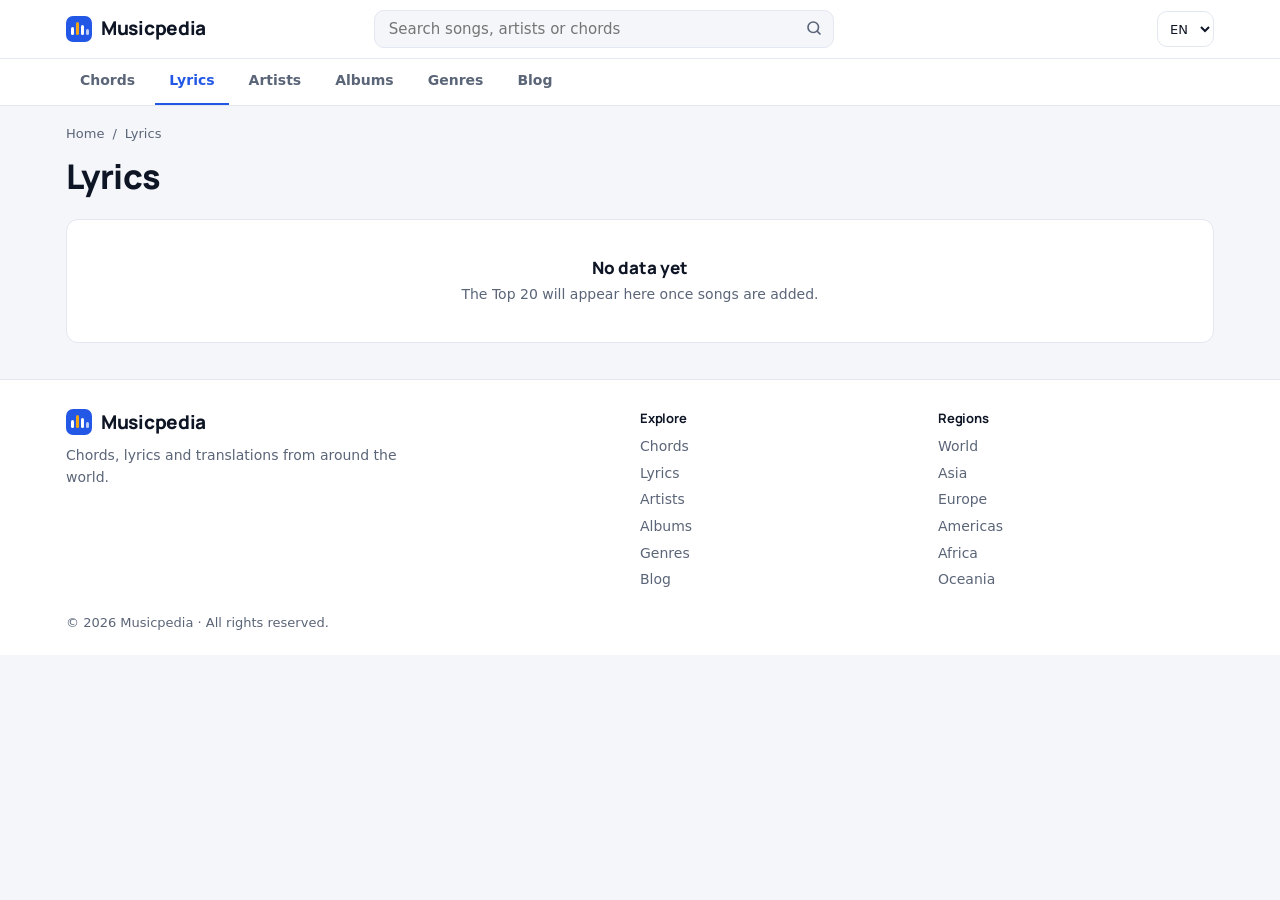
<file: lirik/index.html>
<!DOCTYPE html>
<html lang="id">
<head>
<meta charset="utf-8">
<meta name="viewport" content="width=device-width, initial-scale=1, viewport-fit=cover">
<title>Lirik &amp; Terjemahan Indonesia – Musicpedia</title>
<meta name="description" content="Lirik lagu dan terjemahan baris demi baris.">
<link rel="canonical" href="https://musicpedia.com/lirik/">
<link rel="alternate" hreflang="id" href="https://musicpedia.com/lirik/?lang=id"><link rel="alternate" hreflang="en" href="https://musicpedia.com/lirik/?lang=en"><link rel="alternate" hreflang="es" href="https://musicpedia.com/lirik/?lang=es"><link rel="alternate" hreflang="pt" href="https://musicpedia.com/lirik/?lang=pt"><link rel="alternate" hreflang="ja" href="https://musicpedia.com/lirik/?lang=ja"><link rel="alternate" hreflang="ko" href="https://musicpedia.com/lirik/?lang=ko"><link rel="alternate" hreflang="ar" href="https://musicpedia.com/lirik/?lang=ar">
<link rel="alternate" hreflang="x-default" href="https://musicpedia.com/lirik/">
<meta property="og:type" content="website"><meta property="og:title" content="Lirik &amp; Terjemahan Indonesia – Musicpedia"><meta property="og:description" content="Lirik lagu dan terjemahan baris demi baris."><meta property="og:url" content="https://musicpedia.com/lirik/">
<meta name="theme-color" content="#0b1b3a">
<link rel="preconnect" href="https://fonts.googleapis.com"><link rel="preconnect" href="https://fonts.gstatic.com" crossorigin>
<link href="https://fonts.googleapis.com/css2?family=Manrope:wght@500;600;800&display=swap" rel="stylesheet">
<link rel="stylesheet" href="../assets/css/style.css">
<script type="application/ld+json">{"@context":"https://schema.org","@type":"WebSite","name":"Musicpedia","url":"https://musicpedia.com/","potentialAction":{"@type":"SearchAction","target":"https://musicpedia.com/chord/?q={q}","query-input":"required name=q"}}</script>
</head>
<body data-root="../" data-page="lirik">
<header class="top"><div class="wrap top-in">
<a class="brand" href="../" aria-label="Musicpedia"><svg width="26" height="26" viewBox="0 0 26 26" aria-hidden="true"><rect width="26" height="26" rx="7" fill="#2358e6"/><rect x="5" y="11" width="3" height="8" rx="1.5" fill="#fff"/><rect x="10" y="6" width="3" height="13" rx="1.5" fill="#f2a516"/><rect x="15" y="9" width="3" height="10" rx="1.5" fill="#fff"/><rect x="20" y="13" width="3" height="6" rx="1.5" fill="#fff" opacity=".7"/></svg><span>Musicpedia</span></a>
<form class="sbar" role="search" action="../chord/" method="get"><input name="q" type="search" data-i="search" placeholder="Cari lagu, artis, atau chord" aria-label="Search"><button type="submit" aria-label="Search"><svg width="18" height="18" viewBox="0 0 24 24" fill="none" stroke="currentColor" stroke-width="2.2" stroke-linecap="round"><circle cx="11" cy="11" r="7"/><path d="m20 20-3.5-3.5"/></svg></button></form>
<select id="lang" aria-label="Language"></select></div>
<nav class="nav" aria-label="Menu"><div class="wrap nav-in"><a href="../chord/" data-i="chord">Chord</a><a href="../lirik/" data-i="lyric" aria-current="page">Lirik</a><a href="../artis/" data-i="artist">Artis</a><a href="../album/" data-i="album">Album</a><a href="../genre/" data-i="genre">Genre</a><a href="../blog/" data-i="blog">Blog</a></div></nav></header>
<main><div class="wrap sec"><nav class="crumb" aria-label="Breadcrumb"><a href="../" data-i="home">Beranda</a><span>/</span><span data-i="lyric">Lirik</span></nav>
<h1 data-i="lyric">Lirik</h1>
<div class="panel empty" data-empty></div></div></main>
<footer class="foot"><div class="wrap foot-in">
<div><a class="brand" href="../"><svg width="26" height="26" viewBox="0 0 26 26" aria-hidden="true"><rect width="26" height="26" rx="7" fill="#2358e6"/><rect x="5" y="11" width="3" height="8" rx="1.5" fill="#fff"/><rect x="10" y="6" width="3" height="13" rx="1.5" fill="#f2a516"/><rect x="15" y="9" width="3" height="10" rx="1.5" fill="#fff"/><rect x="20" y="13" width="3" height="6" rx="1.5" fill="#fff" opacity=".7"/></svg><span>Musicpedia</span></a><p data-i="tag">Chord, lirik, dan terjemahan lagu dari seluruh dunia.</p></div>
<div><h3 data-i="exp">Jelajahi</h3><nav><a href="../chord/" data-i="chord">Chord</a><a href="../lirik/" data-i="lyric">Lirik</a><a href="../artis/" data-i="artist">Artis</a><a href="../album/" data-i="album">Album</a><a href="../genre/" data-i="genre">Genre</a><a href="../blog/" data-i="blog">Blog</a></nav></div>
<div><h3 data-i="reg">Wilayah</h3><nav id="fregs"></nav></div>
</div><div class="wrap copy">© 2026 Musicpedia · <span data-i="rights">Hak cipta dilindungi.</span></div></footer>
<script src="../assets/js/i18n.js"></script>
<script src="../assets/js/chord.js"></script>
<script src="../assets/js/app.js"></script>
</body>
</html>
</file>
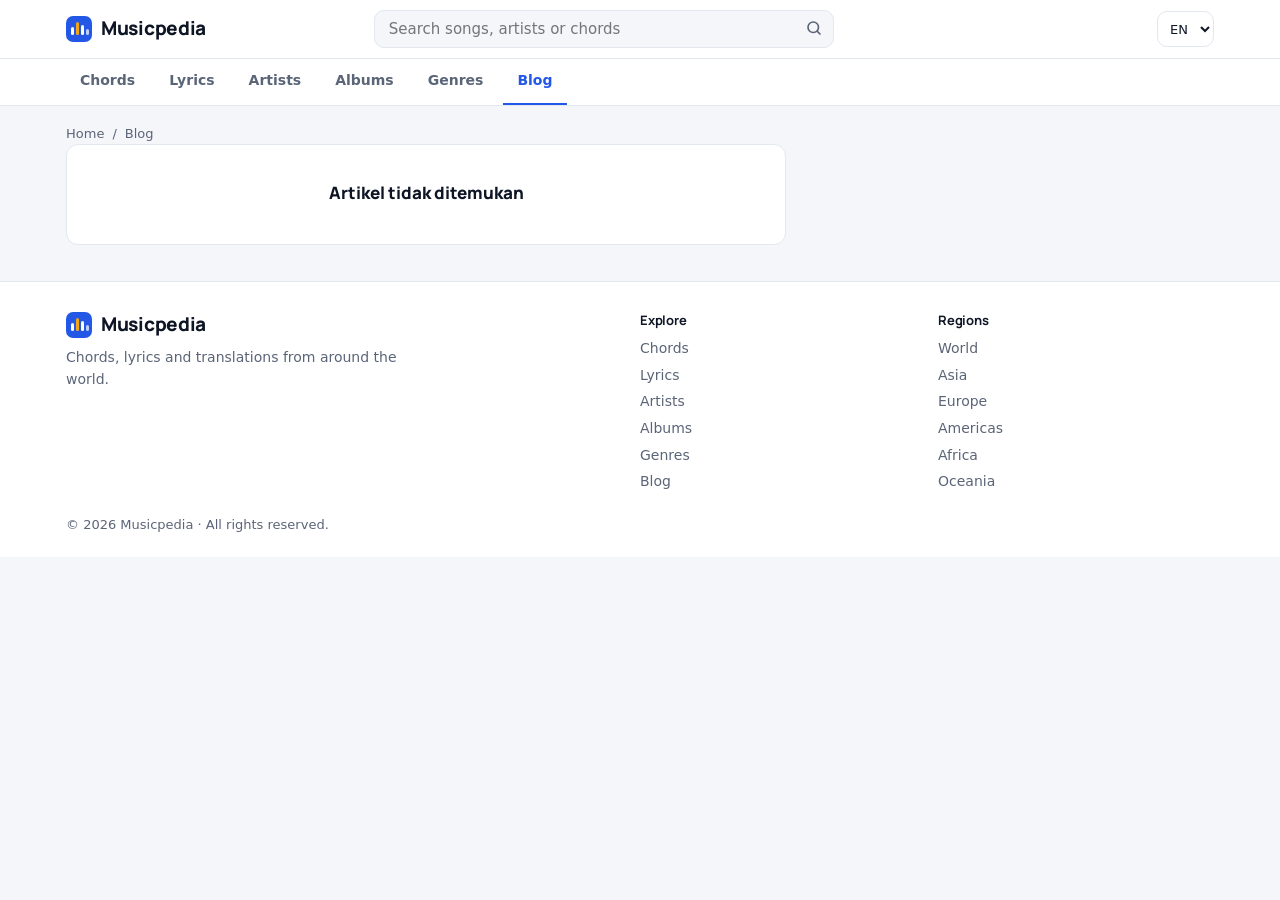
<file: blog/post/index.html>
<!DOCTYPE html>
<html lang="id">
<head>
<meta charset="utf-8">
<meta name="viewport" content="width=device-width, initial-scale=1, viewport-fit=cover">
<title>Artikel – Musicpedia</title>
<meta name="description" content="Tutorial chord, ulasan, dan sejarah musik.">
<link rel="canonical" href="https://musicpedia.com/blog/">
<link rel="alternate" hreflang="id" href="https://musicpedia.com/blog/?lang=id"><link rel="alternate" hreflang="en" href="https://musicpedia.com/blog/?lang=en"><link rel="alternate" hreflang="es" href="https://musicpedia.com/blog/?lang=es"><link rel="alternate" hreflang="pt" href="https://musicpedia.com/blog/?lang=pt"><link rel="alternate" hreflang="ja" href="https://musicpedia.com/blog/?lang=ja"><link rel="alternate" hreflang="ko" href="https://musicpedia.com/blog/?lang=ko"><link rel="alternate" hreflang="ar" href="https://musicpedia.com/blog/?lang=ar">
<link rel="alternate" hreflang="x-default" href="https://musicpedia.com/blog/">
<meta property="og:type" content="website"><meta property="og:title" content="Blog Musik – Musicpedia"><meta property="og:description" content="Tutorial chord, ulasan, dan sejarah musik."><meta property="og:url" content="https://musicpedia.com/blog/">
<meta name="theme-color" content="#0b1b3a">
<link rel="preconnect" href="https://fonts.googleapis.com"><link rel="preconnect" href="https://fonts.gstatic.com" crossorigin>
<link href="https://fonts.googleapis.com/css2?family=Manrope:wght@500;600;800&display=swap" rel="stylesheet">
<link rel="stylesheet" href="../../assets/css/style.css">
<script type="application/ld+json">{"@context":"https://schema.org","@type":"WebSite","name":"Musicpedia","url":"https://musicpedia.com/","potentialAction":{"@type":"SearchAction","target":"https://musicpedia.com/chord/?q={q}","query-input":"required name=q"}}</script>
<link rel="stylesheet" href="../../assets/css/extra.css"></head>
<body data-root="../../" data-page="blog">
<header class="top"><div class="wrap top-in">
<a class="brand" href="../../" aria-label="Musicpedia"><svg width="26" height="26" viewBox="0 0 26 26" aria-hidden="true"><rect width="26" height="26" rx="7" fill="#2358e6"/><rect x="5" y="11" width="3" height="8" rx="1.5" fill="#fff"/><rect x="10" y="6" width="3" height="13" rx="1.5" fill="#f2a516"/><rect x="15" y="9" width="3" height="10" rx="1.5" fill="#fff"/><rect x="20" y="13" width="3" height="6" rx="1.5" fill="#fff" opacity=".7"/></svg><span>Musicpedia</span></a>
<form class="sbar" role="search" action="../../chord/" method="get"><input name="q" type="search" data-i="search" placeholder="Cari lagu, artis, atau chord" aria-label="Search"><button type="submit" aria-label="Search"><svg width="18" height="18" viewBox="0 0 24 24" fill="none" stroke="currentColor" stroke-width="2.2" stroke-linecap="round"><circle cx="11" cy="11" r="7"/><path d="m20 20-3.5-3.5"/></svg></button></form>
<select id="lang" aria-label="Language"></select></div>
<nav class="nav" aria-label="Menu"><div class="wrap nav-in"><a href="../../chord/" data-i="chord">Chord</a><a href="../../lirik/" data-i="lyric">Lirik</a><a href="../../artis/" data-i="artist">Artis</a><a href="../../album/" data-i="album">Album</a><a href="../../genre/" data-i="genre">Genre</a><a href="../../blog/" data-i="blog" aria-current="page">Blog</a></div></nav></header>
<main><div class="wrap sec"><nav class="crumb"><a href="../../" data-i="home">Beranda</a><span>/</span><a href="../" data-i="blog">Blog</a></nav><article id="post" class="post"></article></div></main>
<footer class="foot"><div class="wrap foot-in">
<div><a class="brand" href="../../"><svg width="26" height="26" viewBox="0 0 26 26" aria-hidden="true"><rect width="26" height="26" rx="7" fill="#2358e6"/><rect x="5" y="11" width="3" height="8" rx="1.5" fill="#fff"/><rect x="10" y="6" width="3" height="13" rx="1.5" fill="#f2a516"/><rect x="15" y="9" width="3" height="10" rx="1.5" fill="#fff"/><rect x="20" y="13" width="3" height="6" rx="1.5" fill="#fff" opacity=".7"/></svg><span>Musicpedia</span></a><p data-i="tag">Chord, lirik, dan terjemahan lagu dari seluruh dunia.</p></div>
<div><h3 data-i="exp">Jelajahi</h3><nav><a href="../../chord/" data-i="chord">Chord</a><a href="../../lirik/" data-i="lyric">Lirik</a><a href="../../artis/" data-i="artist">Artis</a><a href="../../album/" data-i="album">Album</a><a href="../../genre/" data-i="genre">Genre</a><a href="../../blog/" data-i="blog">Blog</a></nav></div>
<div><h3 data-i="reg">Wilayah</h3><nav id="fregs"></nav></div>
</div><div class="wrap copy">© 2026 Musicpedia · <span data-i="rights">Hak cipta dilindungi.</span></div></footer>
<script src="../../assets/js/i18n.js"></script>
<script src="../../assets/js/chord.js"></script>
<script src="../../assets/js/app.js"></script>
<script src="../../assets/js/config.js"></script><script src="../../assets/js/sb.js"></script><script src="../../assets/js/blog.js"></script></body>
</html>
</file>
<file: assets/css/style.css>
:root{--bg:#f4f6fa;--card:#fff;--ink:#0e1525;--mute:#5b6578;--line:#e2e7f0;--navy:#0b1b3a;--blue:#2358e6;--amber:#f2a516;--r:12px;--w:1180px}
@media(prefers-color-scheme:dark){:root{--bg:#0a1224;--card:#111c35;--ink:#e8edf8;--mute:#93a0ba;--line:#22304f;--blue:#6c93ff}}
*{box-sizing:border-box;margin:0;padding:0}
html{-webkit-text-size-adjust:100%}
body{background:var(--bg);color:var(--ink);font:15px/1.55 system-ui,-apple-system,"Segoe UI",Roboto,sans-serif;padding-bottom:env(safe-area-inset-bottom)}
h1,h2,h3,.brand{font-family:Manrope,system-ui,sans-serif;letter-spacing:-.015em}
a{color:inherit;text-decoration:none}
.wrap{max-width:var(--w);margin:0 auto;padding:0 16px}
:focus-visible{outline:3px solid var(--amber);outline-offset:2px}

/* Header */
.top{background:var(--card);border-bottom:1px solid var(--line);position:sticky;top:0;z-index:20;padding-top:env(safe-area-inset-top)}
.top-in{display:flex;align-items:center;gap:12px;height:58px}
.brand{display:flex;align-items:center;gap:9px;font-weight:800;font-size:19px;white-space:nowrap}
.sbar{display:none;flex:1;max-width:460px;margin:0 auto;position:relative}
.sbar input{width:100%;height:38px;border:1px solid var(--line);border-radius:10px;background:var(--bg);color:var(--ink);padding:0 40px 0 14px;font:inherit}
.sbar button{position:absolute;right:0;top:0;width:40px;height:38px;border:0;background:none;color:var(--mute);cursor:pointer}
#lang{margin-left:auto;height:36px;border:1px solid var(--line);border-radius:10px;background:var(--card);color:var(--ink);padding:0 8px;font:inherit;font-size:13px}
.nav{border-top:1px solid var(--line)}
.nav-in{display:flex;gap:2px;overflow-x:auto;scrollbar-width:none}
.nav a{padding:11px 14px;font-weight:600;font-size:14px;color:var(--mute);white-space:nowrap;border-bottom:2px solid transparent}
.nav a:hover{color:var(--ink)}
.nav a[aria-current]{color:var(--blue);border-color:var(--blue)}

/* Hero */
.hero{background:var(--navy);color:#fff;padding:34px 0 30px}
.hero h1{font-size:clamp(26px,5vw,42px);line-height:1.12;font-weight:800;max-width:20ch}
.hero p{color:#b8c3dc;margin:10px 0 20px;max-width:58ch}
.hsearch{display:flex;gap:8px;max-width:620px}
.hsearch input{flex:1;min-width:0;height:48px;border:0;border-radius:10px;padding:0 16px;font:inherit;font-size:16px;color:#0e1525}
.hsearch button{height:48px;padding:0 22px;border:0;border-radius:10px;background:var(--amber);color:#0b1b3a;font:800 15px Manrope,sans-serif;cursor:pointer}

/* Region tabs */
.tabbar{background:var(--card);border-bottom:1px solid var(--line)}
.tabs{display:flex;gap:6px;overflow-x:auto;padding:10px 0;scrollbar-width:none}
.tabs button{flex:none;border:1px solid var(--line);background:var(--card);color:var(--ink);border-radius:8px;padding:7px 14px;font:600 14px inherit;cursor:pointer}
.tabs button[aria-pressed=true]{background:var(--blue);border-color:var(--blue);color:#fff}

/* Layout */
.layout{display:grid;gap:16px;padding-top:18px;padding-bottom:30px;grid-template-columns:minmax(0,1fr)}
.side{display:grid;gap:16px;align-content:start}
.panel{background:var(--card);border:1px solid var(--line);border-radius:var(--r)}
.ph{display:flex;justify-content:space-between;align-items:baseline;gap:8px;padding:14px 16px;border-bottom:1px solid var(--line)}
.ph h2{font-size:17px;font-weight:800}
.upd{font-size:12px;color:var(--mute)}

/* List */
.row{display:grid;grid-template-columns:34px minmax(0,1fr) auto 54px;gap:10px;align-items:center;padding:11px 16px;border-top:1px solid var(--line)}
.row:first-child{border-top:0}
.row:hover{background:var(--bg)}
.rk{font:800 15px Manrope,sans-serif;color:var(--mute)}
.row:nth-child(-n+3) .rk{color:var(--amber)}
.tt{min-width:0}
.tt b{display:block;font-weight:600;white-space:nowrap;overflow:hidden;text-overflow:ellipsis}
.tt small{color:var(--mute);font-size:13px}
.ct{font-size:12px;color:var(--mute);white-space:nowrap}
.vw{font-size:13px;font-weight:600;text-align:right}
.empty,.list .empty{padding:36px 20px;text-align:center}
.empty strong{display:block;font:800 17px Manrope,sans-serif;margin-bottom:4px}
.empty span{color:var(--mute);font-size:14px}
.gen{display:flex;flex-wrap:wrap;gap:8px;padding:14px 16px}
.gen a{border:1px solid var(--line);border-radius:8px;padding:6px 12px;font-size:13px;font-weight:600}
.gen a:hover{border-color:var(--blue);color:var(--blue)}

/* Section pages */
.sec{padding-top:18px;padding-bottom:36px}
.sec h1{font-size:clamp(24px,4vw,34px);font-weight:800;margin:6px 0 16px}
.crumb{display:flex;gap:8px;font-size:13px;color:var(--mute)}

/* Footer */
.foot{background:var(--card);border-top:1px solid var(--line);padding-top:28px}
.foot-in{display:grid;gap:22px;grid-template-columns:1fr 1fr}
.foot-in>div:first-child{grid-column:1/-1}
.foot-in p{color:var(--mute);font-size:14px;margin-top:8px;max-width:38ch}
.foot h3{font-size:13px;margin-bottom:8px}
.foot nav{display:grid;gap:5px;font-size:14px;color:var(--mute)}
.foot nav a:hover{color:var(--blue)}
.copy{padding-top:22px;padding-bottom:22px;font-size:13px;color:var(--mute)}

/* Desktop */
@media(min-width:760px){
 .sbar{display:block}
 .hsearch{display:none}
 .hero{padding:48px 0 44px}
 .foot-in{grid-template-columns:2fr 1fr 1fr}
 .foot-in>div:first-child{grid-column:auto}
 .row{grid-template-columns:40px minmax(0,1fr) 90px 70px;padding:12px 20px}
}
@media(min-width:760px){.hero .hsearch{display:flex}.sbar{display:none}}
@media(min-width:1000px){
 .sbar{display:block}.hero .hsearch{display:none}
 .layout{grid-template-columns:minmax(0,1fr) 360px;gap:20px}
 .nav-in{gap:6px}
}
[dir=rtl] .vw{text-align:left}
@media(prefers-reduced-motion:reduce){*{scroll-behavior:auto!important}}
</file>
<file: assets/css/extra.css>
.box2{background:var(--card);border:1px solid var(--line);border-radius:var(--r);padding:16px;margin-bottom:16px;max-width:760px}
.box2 h2{font-size:17px;margin-bottom:10px}
.box2 label{display:block;font-size:13px;font-weight:600;margin:10px 0 0}
.box2 input,.box2 textarea,.box2 select{display:block;width:100%;margin-top:4px;border:1px solid var(--line);border-radius:8px;background:var(--bg);color:var(--ink);padding:9px 10px;font:inherit;font-weight:400}
.box2 details{margin-top:12px}.box2 summary{cursor:pointer;font-weight:600;font-size:14px}
.btn{border:0;border-radius:8px;background:var(--blue);color:#fff;font:700 14px inherit;padding:10px 16px;margin-top:14px;cursor:pointer}
.btn.ghost{background:transparent;color:var(--ink);border:1px solid var(--line);margin:0;padding:7px 12px}
.row2{display:flex;gap:8px}.bar2{display:flex;justify-content:space-between;align-items:center;max-width:760px;margin-bottom:12px;font-size:14px;color:var(--mute)}
.msg{font-size:13px;margin-top:10px;color:#0f9d8a}.msg.bad{color:#d92d20}
.item{display:flex;gap:8px;align-items:center;padding:10px 0;border-top:1px solid var(--line)}
.item span{flex:1;min-width:0}.item small{display:block;color:var(--mute)}
.plist{display:grid;gap:14px}@media(min-width:760px){.plist{grid-template-columns:1fr 1fr}}
.pcard{display:block;overflow:hidden}.pcard img{width:100%;aspect-ratio:16/9;object-fit:cover}.pcard div{padding:14px 16px}
.pcard h2{font-size:18px;line-height:1.25}.pcard p{color:var(--mute);margin:6px 0;font-size:14px}.pcard time,.post time{font-size:12px;color:var(--mute)}
.post{max-width:720px}.post h1{margin-bottom:4px}.post .cover{width:100%;border-radius:var(--r);margin-bottom:16px}
.md{margin-top:16px;font-size:16px;line-height:1.75}.md h2,.md h3{margin:22px 0 8px}.md p,.md ul{margin-bottom:14px}.md ul{padding-left:20px}.md a{color:var(--blue);text-decoration:underline}
</file>
